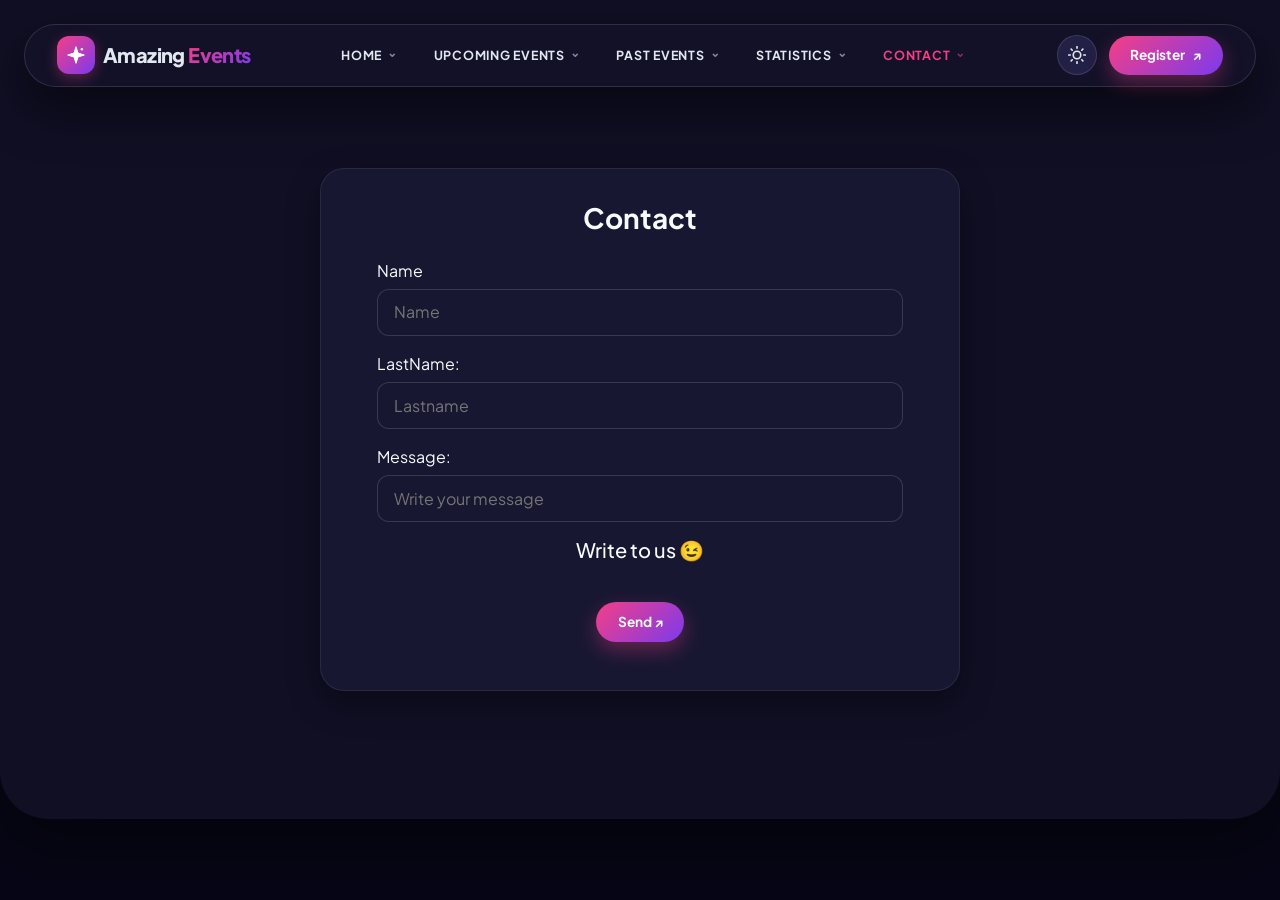
<file: pages/contact.html>
<!DOCTYPE html>
<html lang="en" data-theme="dark">
  <head>
    <meta charset="UTF-8" />
    <meta http-equiv="X-UA-Compatible" content="IE=edge" />
    <meta name="viewport" content="width=device-width, initial-scale=1.0" />
    <script>
      (function () {
        const savedTheme = localStorage.getItem("theme") || "dark";
        document.documentElement.setAttribute("data-theme", savedTheme);
      })();
    </script>
    <style>
      html,
      body {
        background-color: #070616;
        color: #ffffff;
      }
      html[data-theme="light"],
      html[data-theme="light"] body {
        background-color: #0c0926;
        color: #111827;
      }
    </style>
    <link
      href="https://cdn.jsdelivr.net/npm/bootstrap@5.3.2/dist/css/bootstrap.min.css"
      rel="stylesheet"
      integrity="sha384-T3c6CoIi6uLrA9TneNEoa7RxnatzjcDSCmG1MXxSR1GAsXEV/Dwwykc2MPK8M2HN"
      crossorigin="anonymous"
    />
    <link rel="icon" href="../assets/favicon.svg" type="image/svg+xml" />
    <link rel="stylesheet" href="../style.css" />
    <title>Amazing Events — Contact</title>
  </head>
  <body>
    <nav class="navbar navbar-expand-lg motivec-navbar">
      <div class="container-fluid px-2">
        <a class="navbar-brand d-flex align-items-center gap-2" href="../index.html">
          <span class="brand-icon">
            <svg width="20" height="20" viewBox="0 0 24 24" fill="none" xmlns="http://www.w3.org/2000/svg" aria-hidden="true">
              <path d="M12 2L14.4 9.6L22 12L14.4 14.4L12 22L9.6 14.4L2 12L9.6 9.6L12 2Z" fill="#ffffff" stroke="#ffffff" stroke-width="1.2" stroke-linejoin="round"/>
              <circle cx="19" cy="5" r="1.5" fill="#ffffff" opacity="0.9"/>
            </svg>
          </span>
          <span class="brand-text">Amazing <span class="brand-text-accent">Events</span></span>
        </a>

        <button
          class="navbar-toggler"
          type="button"
          data-bs-toggle="collapse"
          data-bs-target="#navbarNav"
          aria-controls="navbarNav"
          aria-expanded="false"
          aria-label="Toggle navigation"
        >
          <span class="navbar-toggler-icon"></span>
        </button>

        <div
          class="collapse navbar-collapse justify-content-center"
          id="navbarNav"
        >
          <ul class="navbar-nav">
            <li class="nav-item">
              <a class="nav-link fw-bold" href="../index.html">Home</a>
            </li>
            <li class="nav-item">
              <a class="nav-link fw-bold" href="./uncomingEvents.html"
                >Upcoming Events</a
              >
            </li>
            <li class="nav-item">
              <a class="nav-link fw-bold" href="./pastEvents.html">Past Events</a>
            </li>
            <li class="nav-item">
              <a class="nav-link fw-bold" href="./stats.html">Statistics</a>
            </li>
            <li class="nav-item">
              <a
                class="nav-link active fw-bold"
                aria-current="page"
                href="./contact.html"
                >Contact</a
              >
            </li>
          </ul>
        </div>

        <div class="motivec-nav-actions d-none d-lg-flex">
          <button
            type="button"
            id="themeToggleBtn"
            class="theme-toggle-btn"
            aria-label="Toggle dark and light theme"
            title="Switch Theme (Dark / Light)"
          >
            <svg class="sun-icon" width="18" height="18" viewBox="0 0 24 24" fill="none" stroke="currentColor" stroke-width="2.2" stroke-linecap="round" stroke-linejoin="round">
              <circle cx="12" cy="12" r="5"></circle>
              <line x1="12" y1="1" x2="12" y2="3"></line>
              <line x1="12" y1="21" x2="12" y2="23"></line>
              <line x1="4.22" y1="4.22" x2="5.64" y2="5.64"></line>
              <line x1="18.36" y1="18.36" x2="19.78" y2="19.78"></line>
              <line x1="1" y1="12" x2="3" y2="12"></line>
              <line x1="21" y1="12" x2="23" y2="12"></line>
              <line x1="4.22" y1="19.78" x2="5.64" y2="18.36"></line>
              <line x1="18.36" y1="5.64" x2="19.78" y2="4.22"></line>
            </svg>
            <svg class="moon-icon" width="17" height="17" viewBox="0 0 24 24" fill="none" stroke="currentColor" stroke-width="2.2" stroke-linecap="round" stroke-linejoin="round">
              <path d="M21 12.79A9 9 0 1 1 11.21 3 7 7 0 0 0 21 12.79z"></path>
            </svg>
          </button>

          <a href="./contact.html" class="btn-motivec-cta">
            <span>Register</span>
            <span>↗</span>
          </a>
        </div>
      </div>
    </nav>

    <main class="motivec-main-sheet" style="padding-top: 7.5rem;">
      <div class="motivec-container">
        <div class="d-flex justify-content-center p-3">
          <div
            class="contact card-detail d-flex flex-column justify-content-center align-itmes-center"
            style="width: 100%; max-width: 640px;"
          >
            <div
              class="card-body d-flex justify-content-center flex-column align-items-center"
            >
              <h3 class="card-title fw-bold">Contact</h3>
            </div>
            <div
              class="card-body d-flex justify-content-center flex-column align-items-center w-100"
            >
              <div class="p-3 w-100">
                <label class="card-title d-flex flex-column p-2 w-100"
                  >Name<input type="text" placeholder="Name" required />
                </label>
                <label class="card-title d-flex flex-column p-2 w-100"
                  >LastName: <input type="text" placeholder="Lastname" required
                /></label>
                <label class="card-title d-flex flex-column p-2 w-100"
                  >Message:<input
                    type="text"
                    placeholder="Write your message"
                    required
                /></label>
                <div>
                  <div class="p-2 text-center">
                    <h5 class="card-title">Write to us 😉</h5>
                  </div>
                </div>
              </div>
            </div>
            <div class="d-flex justify-content-center p-3">
              <a id="send" href="#" class="btn btn-motivec-cta">Send ↗</a>
            </div>
          </div>
        </div>
      </div>
    </main>

    <script src="../contact.js"></script>
    <script
      src="https://cdn.jsdelivr.net/npm/bootstrap@5.3.2/dist/js/bootstrap.bundle.min.js"
      integrity="sha384-C6RzsynM9kWDrMNeT87bh95OGNyZPhcTNXj1NW7RuBCsyN/o0jlpcV8Qyq46cDfL"
      crossorigin="anonymous"
    ></script>
    <script>
      (function () {
        const toggleBtn = document.getElementById("themeToggleBtn");
        if (!toggleBtn) return;
        toggleBtn.addEventListener("click", function () {
          const root = document.documentElement;
          const current = root.getAttribute("data-theme") || "dark";
          const next = current === "dark" ? "light" : "dark";
          root.setAttribute("data-theme", next);
          localStorage.setItem("theme", next);
        });
      })();
    </script>
  </body>
</html>
</file>
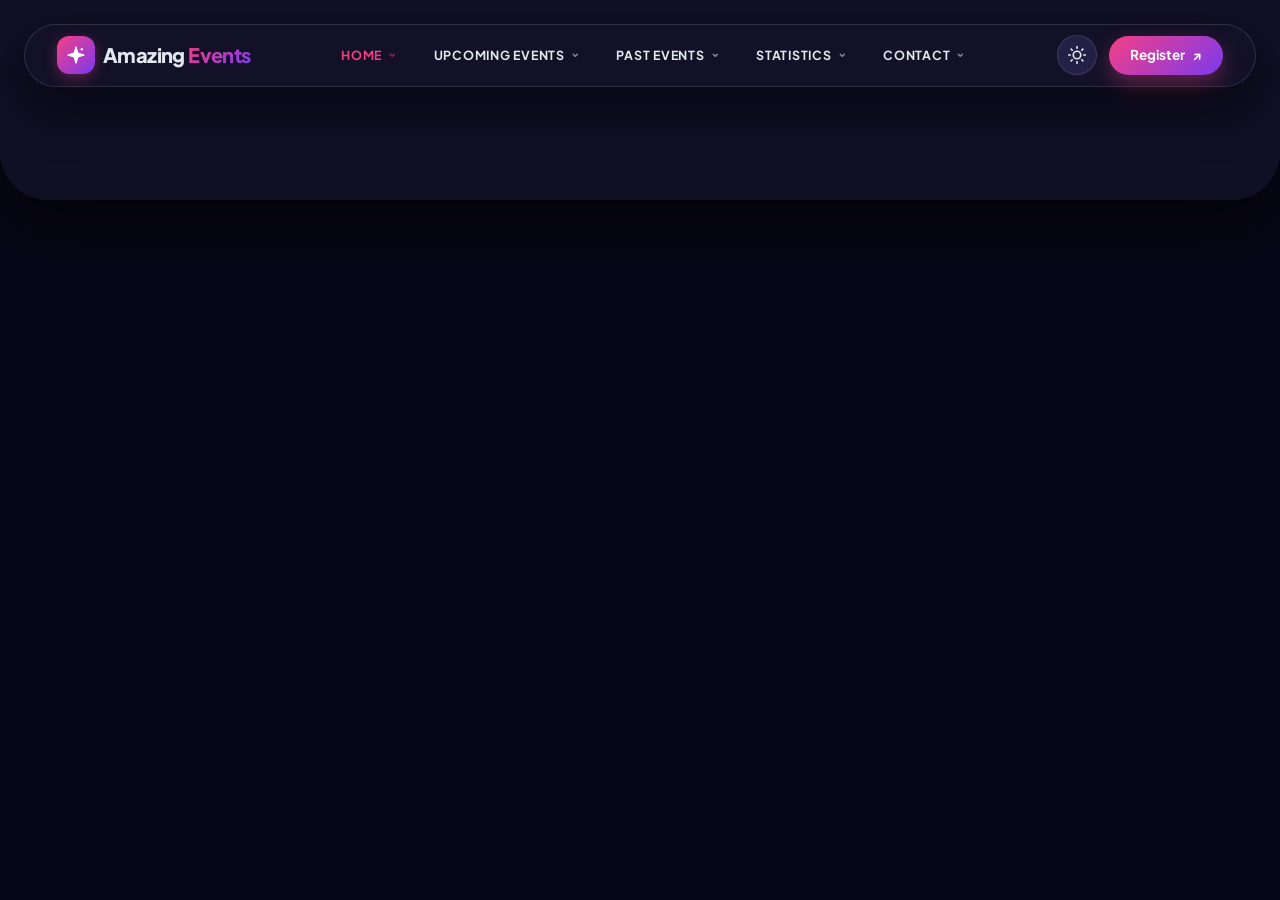
<file: pages/details.html>
<!DOCTYPE html>
<html lang="en" data-theme="dark">
  <head>
    <meta charset="UTF-8" />
    <meta http-equiv="X-UA-Compatible" content="IE=edge" />
    <meta name="viewport" content="width=device-width, initial-scale=1.0" />
    <script>
      (function () {
        const savedTheme = localStorage.getItem("theme") || "dark";
        document.documentElement.setAttribute("data-theme", savedTheme);
      })();
    </script>
    <style>
      html,
      body {
        background-color: #070616;
        color: #ffffff;
      }
      html[data-theme="light"],
      html[data-theme="light"] body {
        background-color: #0c0926;
        color: #111827;
      }
    </style>
    <link
      href="https://cdn.jsdelivr.net/npm/bootstrap@5.3.2/dist/css/bootstrap.min.css"
      rel="stylesheet"
      integrity="sha384-T3c6CoIi6uLrA9TneNEoa7RxnatzjcDSCmG1MXxSR1GAsXEV/Dwwykc2MPK8M2HN"
      crossorigin="anonymous"
    />
    <link rel="icon" href="../assets/favicon.svg" type="image/svg+xml" />
    <link rel="stylesheet" href="../style.css" />
    <title>Amazing Events — Details</title>
  </head>
  <body>
    <nav class="navbar navbar-expand-lg motivec-navbar">
      <div class="container-fluid px-2">
        <a class="navbar-brand d-flex align-items-center gap-2" href="../index.html">
          <span class="brand-icon">
            <svg width="20" height="20" viewBox="0 0 24 24" fill="none" xmlns="http://www.w3.org/2000/svg" aria-hidden="true">
              <path d="M12 2L14.4 9.6L22 12L14.4 14.4L12 22L9.6 14.4L2 12L9.6 9.6L12 2Z" fill="#ffffff" stroke="#ffffff" stroke-width="1.2" stroke-linejoin="round"/>
              <circle cx="19" cy="5" r="1.5" fill="#ffffff" opacity="0.9"/>
            </svg>
          </span>
          <span class="brand-text">Amazing <span class="brand-text-accent">Events</span></span>
        </a>

        <button
          class="navbar-toggler"
          type="button"
          data-bs-toggle="collapse"
          data-bs-target="#navbarNav"
          aria-controls="navbarNav"
          aria-expanded="false"
          aria-label="Toggle navigation"
        >
          <span class="navbar-toggler-icon"></span>
        </button>

        <div
          class="collapse navbar-collapse justify-content-center"
          id="navbarNav"
        >
          <ul class="navbar-nav">
            <li class="nav-item">
              <a
                class="nav-link active fw-bold"
                aria-current="page"
                href="../index.html"
                >Home</a
              >
            </li>
            <li class="nav-item">
              <a class="nav-link fw-bold" href="./uncomingEvents.html"
                >Upcoming Events</a
              >
            </li>
            <li class="nav-item">
              <a class="nav-link fw-bold" href="./pastEvents.html">Past Events</a>
            </li>
            <li class="nav-item">
              <a class="nav-link fw-bold" href="./stats.html">Statistics</a>
            </li>
            <li class="nav-item">
              <a class="nav-link fw-bold" href="./contact.html">Contact</a>
            </li>
          </ul>
        </div>

        <div class="motivec-nav-actions d-none d-lg-flex">
          <button
            type="button"
            id="themeToggleBtn"
            class="theme-toggle-btn"
            aria-label="Toggle dark and light theme"
            title="Switch Theme (Dark / Light)"
          >
            <svg class="sun-icon" width="18" height="18" viewBox="0 0 24 24" fill="none" stroke="currentColor" stroke-width="2.2" stroke-linecap="round" stroke-linejoin="round">
              <circle cx="12" cy="12" r="5"></circle>
              <line x1="12" y1="1" x2="12" y2="3"></line>
              <line x1="12" y1="21" x2="12" y2="23"></line>
              <line x1="4.22" y1="4.22" x2="5.64" y2="5.64"></line>
              <line x1="18.36" y1="18.36" x2="19.78" y2="19.78"></line>
              <line x1="1" y1="12" x2="3" y2="12"></line>
              <line x1="21" y1="12" x2="23" y2="12"></line>
              <line x1="4.22" y1="19.78" x2="5.64" y2="18.36"></line>
              <line x1="18.36" y1="5.64" x2="19.78" y2="4.22"></line>
            </svg>
            <svg class="moon-icon" width="17" height="17" viewBox="0 0 24 24" fill="none" stroke="currentColor" stroke-width="2.2" stroke-linecap="round" stroke-linejoin="round">
              <path d="M21 12.79A9 9 0 1 1 11.21 3 7 7 0 0 0 21 12.79z"></path>
            </svg>
          </button>

          <a href="./contact.html" class="btn-motivec-cta">
            <span>Register</span>
            <span>↗</span>
          </a>
        </div>
      </div>
    </nav>

    <main class="motivec-main-sheet" style="padding-top: 7.5rem;">
      <div class="motivec-container">
        <div id="card-details"></div>
      </div>
    </main>

    <script
      src="https://cdn.jsdelivr.net/npm/bootstrap@5.3.2/dist/js/bootstrap.bundle.min.js"
      integrity="sha384-C6RzsynM9kWDrMNeT87bh95OGNyZPhcTNXj1NW7RuBCsyN/o0jlpcV8Qyq46cDfL"
      crossorigin="anonymous"
    ></script>
    <script src="../dataNew.js"></script>
    <script src="../details.js"></script>
    <script>
      (function () {
        const toggleBtn = document.getElementById("themeToggleBtn");
        if (!toggleBtn) return;
        toggleBtn.addEventListener("click", function () {
          const root = document.documentElement;
          const current = root.getAttribute("data-theme") || "dark";
          const next = current === "dark" ? "light" : "dark";
          root.setAttribute("data-theme", next);
          localStorage.setItem("theme", next);
        });
      })();
    </script>
  </body>
</html>
</file>
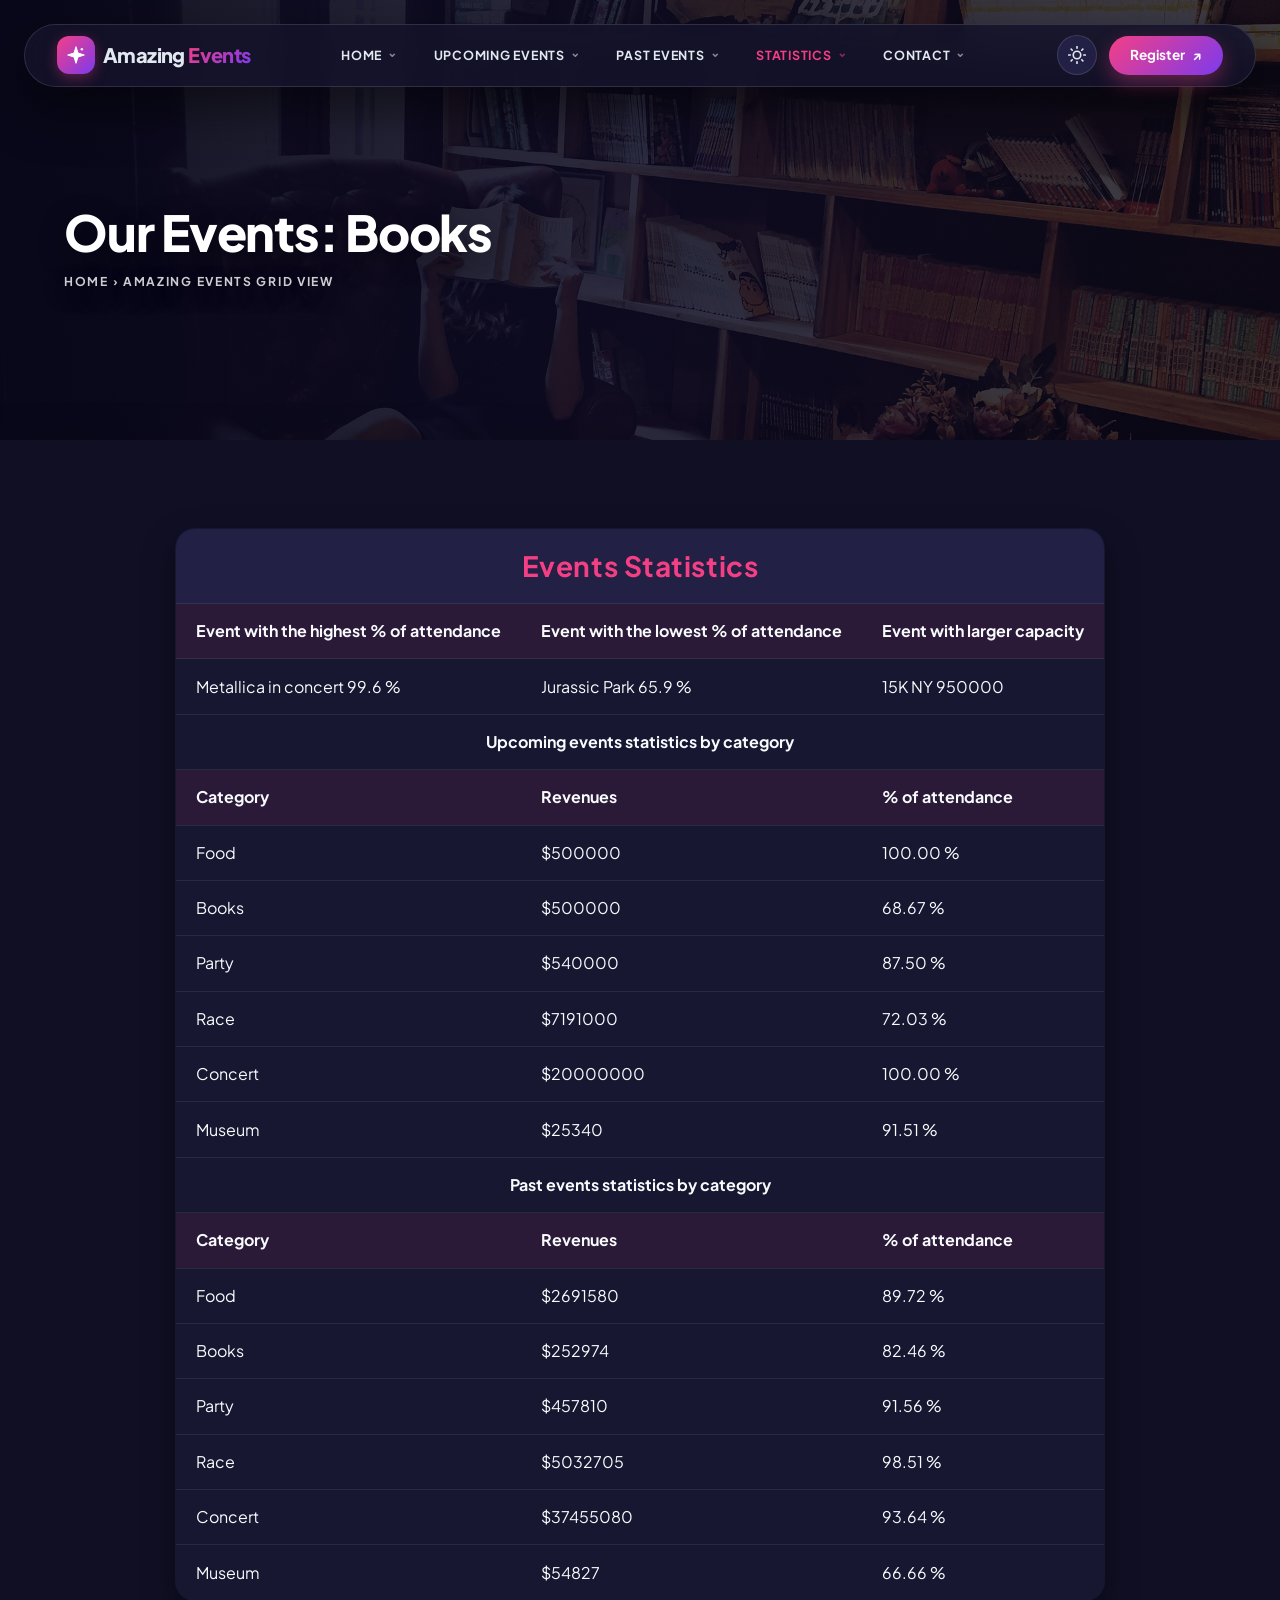
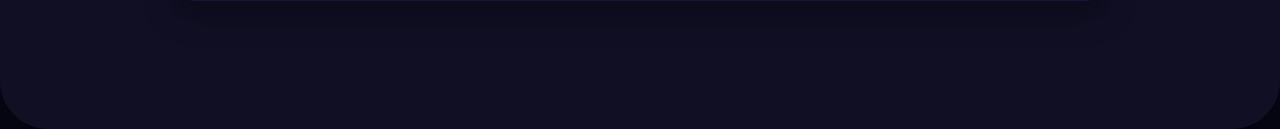
<file: pages/stats.html>
<!DOCTYPE html>
<html lang="en" data-theme="dark">
  <head>
    <meta charset="UTF-8" />
    <meta http-equiv="X-UA-Compatible" content="IE=edge" />
    <meta name="viewport" content="width=device-width, initial-scale=1.0" />
    <title>Amazing Events — Statistics</title>
    <script>
      (function () {
        const savedTheme = localStorage.getItem("theme") || "dark";
        document.documentElement.setAttribute("data-theme", savedTheme);
      })();
    </script>
    <style>
      html,
      body {
        background-color: #070616;
        color: #ffffff;
      }
      html[data-theme="light"],
      html[data-theme="light"] body {
        background-color: #0c0926;
        color: #111827;
      }
    </style>
    <link
      href="https://cdn.jsdelivr.net/npm/bootstrap@5.3.2/dist/css/bootstrap.min.css"
      rel="stylesheet"
      integrity="sha384-T3c6CoIi6uLrA9TneNEoa7RxnatzjcDSCmG1MXxSR1GAsXEV/Dwwykc2MPK8M2HN"
      crossorigin="anonymous"
    />
    <link rel="stylesheet" href="../style.css" />
    <link rel="icon" href="../assets/favicon.svg" type="image/svg+xml" />
  </head>

  <body class="body">
    <nav class="navbar navbar-expand-lg motivec-navbar">
      <div class="container-fluid px-2">
        <a class="navbar-brand d-flex align-items-center gap-2" href="../index.html">
          <span class="brand-icon">
            <svg width="20" height="20" viewBox="0 0 24 24" fill="none" xmlns="http://www.w3.org/2000/svg" aria-hidden="true">
              <path d="M12 2L14.4 9.6L22 12L14.4 14.4L12 22L9.6 14.4L2 12L9.6 9.6L12 2Z" fill="#ffffff" stroke="#ffffff" stroke-width="1.2" stroke-linejoin="round"/>
              <circle cx="19" cy="5" r="1.5" fill="#ffffff" opacity="0.9"/>
            </svg>
          </span>
          <span class="brand-text">Amazing <span class="brand-text-accent">Events</span></span>
        </a>

        <button
          class="navbar-toggler"
          type="button"
          data-bs-toggle="collapse"
          data-bs-target="#navbarNav"
          aria-controls="navbarNav"
          aria-expanded="false"
          aria-label="Toggle navigation"
        >
          <span class="navbar-toggler-icon"></span>
        </button>

        <div
          class="collapse navbar-collapse justify-content-center"
          id="navbarNav"
        >
          <ul class="navbar-nav">
            <li class="nav-item">
              <a class="nav-link fw-bold" href="../index.html">Home</a>
            </li>
            <li class="nav-item">
              <a class="nav-link fw-bold" href="./uncomingEvents.html"
                >Upcoming Events</a
              >
            </li>
            <li class="nav-item">
              <a class="nav-link fw-bold" href="./pastEvents.html"
                >Past Events</a
              >
            </li>
            <li class="nav-item">
              <a
                class="nav-link active fw-bold"
                aria-current="page"
                href="#"
                >Statistics</a
              >
            </li>
            <li class="nav-item">
              <a class="nav-link fw-bold" href="./contact.html">Contact</a>
            </li>
          </ul>
        </div>

        <div class="motivec-nav-actions d-none d-lg-flex">
          <button
            type="button"
            id="themeToggleBtn"
            class="theme-toggle-btn"
            aria-label="Toggle dark and light theme"
            title="Switch Theme (Dark / Light)"
          >
            <svg class="sun-icon" width="18" height="18" viewBox="0 0 24 24" fill="none" stroke="currentColor" stroke-width="2.2" stroke-linecap="round" stroke-linejoin="round">
              <circle cx="12" cy="12" r="5"></circle>
              <line x1="12" y1="1" x2="12" y2="3"></line>
              <line x1="12" y1="21" x2="12" y2="23"></line>
              <line x1="4.22" y1="4.22" x2="5.64" y2="5.64"></line>
              <line x1="18.36" y1="18.36" x2="19.78" y2="19.78"></line>
              <line x1="1" y1="12" x2="3" y2="12"></line>
              <line x1="21" y1="12" x2="23" y2="12"></line>
              <line x1="4.22" y1="19.78" x2="5.64" y2="18.36"></line>
              <line x1="18.36" y1="5.64" x2="19.78" y2="4.22"></line>
            </svg>
            <svg class="moon-icon" width="17" height="17" viewBox="0 0 24 24" fill="none" stroke="currentColor" stroke-width="2.2" stroke-linecap="round" stroke-linejoin="round">
              <path d="M21 12.79A9 9 0 1 1 11.21 3 7 7 0 0 0 21 12.79z"></path>
            </svg>
          </button>

          <a href="./contact.html" class="btn-motivec-cta">
            <span>Register</span>
            <span>↗</span>
          </a>
        </div>
      </div>
    </nav>

    <header>
      <div class="carousel-inner">
        <div class="carousel-item w-100 active" data-bs-interval="3000">
          <h2>Our Events: Books</h2>
          <img src="../assets/books.jpg" class="d-flex w-100" alt="..." />
        </div>
        <div class="carousel-item w-100" data-bs-interval="3000 ">
          <h2>Our Events: Cinema</h2>
          <img src="../assets/cinema.jpg" class="d-flex w-100 h-30" alt="..." />
        </div>
        <div class="carousel-item w-100" data-bs-interval="3000 ">
          <h2>Our Events: Concert</h2>
          <img src="../assets/concert.jpg" class="d-flex w-100" alt="..." />
        </div>
        <div class="carousel-item w-100" data-bs-interval="3000 ">
          <h2>Our Events: Food</h2>
          <img src="../assets/food.jpg" class="d-flex w-100" alt="..." />
        </div>
        <div class="carousel-item w-100" data-bs-interval="3000 ">
          <h2>Our Events: Museum</h2>
          <img src="../assets/museum.jpg" class="d-flex w-100" alt="..." />
        </div>
        <div class="carousel-item w-100" data-bs-interval="3000 ">
          <h2>Our Events: Party</h2>
          <img src="../assets/party.jpg" class="d-flex w-100" alt="..." />
        </div>
        <div class="carousel-item w-100" data-bs-interval="3000 ">
          <h2>Our Events: Race</h2>
          <img src="../assets/race.jpg" class="d-flex w-100" alt="..." />
        </div>
      </div>
    </header>

    <main class="motivec-main-sheet d-flex flex-column flex-grow-1">
      <div class="motivec-container">
        <div class="sectiondelstats">
          <table class="table container w-100">
            <thead>
              <tr>
                <th colspan="3" class="fs-3 fw-bold text-center py-3">
                  Events Statistics
                </th>
              </tr>
            </thead>
            <tbody id="cuerpo1" class="w-100"></tbody>
          </table>
        </div>
      </div>
    </main>

    <script
      src="https://cdn.jsdelivr.net/npm/bootstrap@5.3.2/dist/js/bootstrap.bundle.min.js"
      integrity="sha384-C6RzsynM9kWDrMNeT87bh95OGNyZPhcTNXj1NW7RuBCsyN/o0jlpcV8Qyq46cDfL"
      crossorigin="anonymous"
    ></script>
    <script src="../dataNew.js"></script>
    <script src="../stats.js"></script>
    <script>
      (function () {
        const toggleBtn = document.getElementById("themeToggleBtn");
        if (!toggleBtn) return;
        toggleBtn.addEventListener("click", function () {
          const root = document.documentElement;
          const current = root.getAttribute("data-theme") || "dark";
          const next = current === "dark" ? "light" : "dark";
          root.setAttribute("data-theme", next);
          localStorage.setItem("theme", next);
        });
      })();
    </script>
  </body>
</html>
</file>
<file: style.css>
/* ==========================================================================
   Motivec / Amazing Events - UI/UX Design System (Dark Default & Light Mode)
   ========================================================================== */

@import url('https://fonts.googleapis.com/css2?family=Plus+Jakarta+Sans:wght@400;500;600;700;800&display=swap');

:root,
[data-theme="dark"] {
  --font-family: 'Plus Jakarta Sans', -apple-system, BlinkMacSystemFont, 'Segoe UI', Roboto, sans-serif;
  --bs-body-bg: #070616;
  --bs-body-color: #f8fafc;

  /* Brand & Accents (from Motivec reference) */
  --accent-pink: #f43f85;
  --accent-pink-hover: #e11d74;
  --accent-purple: #7c3aed;
  --accent-gradient: linear-gradient(135deg, #f43f85 0%, #7c3aed 100%);
  --accent-glow: rgba(244, 63, 133, 0.35);

  /* Dark Theme (Default) Surfaces */
  --bg-outer: #070616;
  --bg-hero-overlay: linear-gradient(90deg, rgba(8, 7, 26, 0.92) 0%, rgba(13, 11, 38, 0.72) 50%, rgba(8, 7, 26, 0.55) 100%);
  --bg-navbar-pill: rgba(20, 19, 42, 0.88);
  --border-navbar-pill: rgba(255, 255, 255, 0.12);
  --shadow-navbar: 0 20px 50px rgba(0, 0, 0, 0.55);

  /* Main Content Sheet (Rounded Bottom Section) */
  --bg-main-sheet: #100f24;
  --bg-surface-card: #181732;
  --bg-surface-card-hover: #1f1e3f;
  --bg-surface-elevated: #222044;
  --border-card: rgba(255, 255, 255, 0.08);
  --border-card-hover: rgba(244, 63, 133, 0.45);
  --shadow-card: 0 12px 32px rgba(0, 0, 0, 0.35);
  --shadow-card-hover: 0 18px 42px rgba(0, 0, 0, 0.5), 0 0 25px rgba(244, 63, 133, 0.12);

  /* Text Colors */
  --text-primary: #f8fafc;
  --text-secondary: #94a3b8;
  --text-muted: #64748b;
  --text-nav: #e2e8f0;
  --text-on-accent: #ffffff;

  /* Form & Controls */
  --bg-input: #181732;
  --border-input: rgba(255, 255, 255, 0.14);
  --text-input: #f8fafc;
  --placeholder-input: #64748b;

  /* Footer & Newsletter (Deep Navy/Indigo) */
  --bg-footer: #070616;
  --bg-newsletter-input: #15142e;
  --text-footer: #ffffff;
  --text-footer-muted: #94a3b8;
  --border-footer: rgba(255, 255, 255, 0.08);
}

[data-theme="light"] {
  --bs-body-bg: #0c0926;
  --bs-body-color: #111827;
  /* Light Theme Surfaces (Matching Reference Image High-Contrast Sheet) */
  --bg-outer: #0c0926;
  --bg-hero-overlay: linear-gradient(90deg, rgba(10, 8, 32, 0.88) 0%, rgba(16, 12, 48, 0.65) 55%, rgba(10, 8, 32, 0.45) 100%);
  --bg-navbar-pill: #ffffff;
  --border-navbar-pill: rgba(15, 23, 42, 0.08);
  --shadow-navbar: 0 15px 40px rgba(0, 0, 0, 0.28);

  /* Main Content Sheet */
  --bg-main-sheet: #f7f7f9;
  --bg-surface-card: #ffffff;
  --bg-surface-card-hover: #ffffff;
  --bg-surface-elevated: #f1f5f9;
  --border-card: rgba(15, 23, 42, 0.07);
  --border-card-hover: rgba(244, 63, 133, 0.45);
  --shadow-card: 0 10px 28px rgba(15, 23, 42, 0.06);
  --shadow-card-hover: 0 18px 38px rgba(15, 23, 42, 0.12);

  /* Text Colors */
  --text-primary: #111827;
  --text-secondary: #6b7280;
  --text-muted: #9ca3af;
  --text-nav: #1e293b;
  --text-on-accent: #ffffff;

  /* Form & Controls */
  --bg-input: #ffffff;
  --border-input: #e2e8f0;
  --text-input: #0f172a;
  --placeholder-input: #94a3b8;

  /* Footer & Newsletter */
  --bg-footer: #0b0824;
  --bg-newsletter-input: #ffffff;
  --text-footer: #ffffff;
  --text-footer-muted: #94a3b8;
  --border-footer: rgba(255, 255, 255, 0.1);
}

/* ==========================================================================
   Base Reset & Global Typography
   ========================================================================== */
* {
  box-sizing: border-box;
}

html,
body {
  background-color: var(--bg-outer, #070616);
  color: var(--text-primary, #ffffff);
}

html {
  scroll-behavior: smooth;
}

body {
  font-family: var(--font-family);
  background-color: var(--bg-outer);
  color: var(--text-primary);
  margin: 0;
  padding: 0;
  overflow-x: hidden;
  transition: background-color 0.35s ease, color 0.35s ease;
}

/* ==========================================================================
   Floating Pill Navbar (Motivec Style)
   ========================================================================== */
.navbar.motivec-navbar {
  position: absolute;
  top: 1.5rem;
  left: 50%;
  transform: translateX(-50%);
  width: calc(100% - 3rem);
  max-width: 1260px;
  z-index: 1030;
  background: var(--bg-navbar-pill) !important;
  backdrop-filter: blur(16px);
  -webkit-backdrop-filter: blur(16px);
  border: 1px solid var(--border-navbar-pill);
  border-radius: 999px;
  padding: 0.65rem 1.5rem;
  box-shadow: var(--shadow-navbar);
  transition: all 0.35s ease;
}

.navbar-brand {
  margin-right: 0;
  padding: 0;
  text-decoration: none;
}

.brand-icon {
  width: 38px;
  height: 38px;
  border-radius: 12px;
  background: var(--accent-gradient);
  display: inline-flex;
  align-items: center;
  justify-content: center;
  color: #ffffff;
  box-shadow: 0 4px 14px var(--accent-glow);
  flex-shrink: 0;
  transition: transform 0.25s ease, box-shadow 0.25s ease;
}

.navbar-brand:hover .brand-icon {
  transform: rotate(-6deg) scale(1.05);
  box-shadow: 0 6px 18px var(--accent-glow);
}

.brand-text {
  font-weight: 800;
  font-size: 1.25rem;
  letter-spacing: -0.03em;
  color: var(--text-nav);
  line-height: 1;
  transition: color 0.3s ease;
}

.brand-text-accent {
  background: var(--accent-gradient);
  -webkit-background-clip: text;
  background-clip: text;
  -webkit-text-fill-color: transparent;
  color: var(--accent-pink);
}

.motivec-brand {
  display: inline-flex;
  align-items: center;
  gap: 0.65rem;
  text-decoration: none;
  font-weight: 800;
  font-size: 1.35rem;
  letter-spacing: -0.03em;
  color: var(--text-nav) !important;
}

.motivec-brand-icon {
  width: 36px;
  height: 36px;
  border-radius: 10px;
  background: var(--accent-gradient);
  display: inline-flex;
  align-items: center;
  justify-content: center;
  color: #fff;
  box-shadow: 0 4px 14px var(--accent-glow);
}

.motivec-brand-icon img {
  width: 22px;
  height: 22px;
  object-fit: contain;
  filter: brightness(0) invert(1);
}

.motivec-navbar .navbar-nav {
  gap: 0.35rem;
}

.motivec-navbar .nav-link {
  color: var(--text-nav) !important;
  font-size: 0.78rem;
  font-weight: 700;
  text-transform: uppercase;
  letter-spacing: 0.06em;
  padding: 0.55rem 0.95rem !important;
  border-radius: 999px;
  transition: color 0.25s ease, background-color 0.25s ease;
  display: inline-flex;
  align-items: center;
  gap: 0.3rem;
}

.motivec-navbar .nav-link::after {
  content: "⌄";
  font-size: 0.75rem;
  opacity: 0.55;
  transform: translateY(-2px);
}

.motivec-navbar .nav-link:hover,
.motivec-navbar .nav-link.active {
  color: var(--accent-pink) !important;
}

/* Navbar Right Actions */
.motivec-nav-actions {
  display: flex;
  align-items: center;
  gap: 0.75rem;
}

.motivec-icon-btn {
  width: 38px;
  height: 38px;
  border-radius: 50%;
  border: 1px solid var(--border-navbar-pill);
  background: transparent;
  color: var(--text-nav);
  display: inline-flex;
  align-items: center;
  justify-content: center;
  cursor: pointer;
  position: relative;
  transition: all 0.25s ease;
}

.motivec-icon-btn:hover {
  color: var(--accent-pink);
  border-color: var(--accent-pink);
  transform: translateY(-1px);
}

.motivec-badge-dot {
  position: absolute;
  top: -2px;
  right: -2px;
  width: 16px;
  height: 16px;
  border-radius: 50%;
  background: var(--accent-pink);
  color: #fff;
  font-size: 0.62rem;
  font-weight: 700;
  display: flex;
  align-items: center;
  justify-content: center;
}

/* Theme Toggle Button */
.theme-toggle-btn {
  width: 40px;
  height: 40px;
  border-radius: 50%;
  border: 1px solid var(--border-navbar-pill);
  background: var(--bg-surface-elevated);
  color: var(--text-nav);
  display: inline-flex;
  align-items: center;
  justify-content: center;
  cursor: pointer;
  transition: all 0.3s cubic-bezier(0.4, 0, 0.2, 1);
}

[data-theme="light"] .theme-toggle-btn {
  background: #f1f5f9;
  color: #0f172a;
}

.theme-toggle-btn:hover {
  border-color: var(--accent-pink);
  color: var(--accent-pink);
  transform: rotate(12deg) scale(1.05);
}

.theme-toggle-btn .sun-icon {
  display: block;
}
.theme-toggle-btn .moon-icon {
  display: none;
}

[data-theme="light"] .theme-toggle-btn .sun-icon {
  display: none;
}
[data-theme="light"] .theme-toggle-btn .moon-icon {
  display: block;
}

/* Gradient Register CTA */
.btn-motivec-cta {
  background: var(--accent-gradient);
  color: #ffffff !important;
  font-size: 0.85rem;
  font-weight: 700;
  padding: 0.6rem 1.35rem;
  border-radius: 999px;
  border: none;
  text-decoration: none;
  display: inline-flex;
  align-items: center;
  gap: 0.45rem;
  box-shadow: 0 8px 20px var(--accent-glow);
  transition: transform 0.25s ease, box-shadow 0.25s ease, opacity 0.25s ease;
}

.btn-motivec-cta:hover {
  transform: translateY(-2px);
  box-shadow: 0 12px 26px rgba(244, 63, 133, 0.5);
  color: #ffffff !important;
}

/* Mobile Toggler */
.motivec-navbar .navbar-toggler {
  border: 1px solid var(--border-navbar-pill);
  padding: 0.4rem 0.65rem;
  border-radius: 12px;
  color: var(--text-nav);
}

[data-theme="dark"] .motivec-navbar .navbar-toggler-icon {
  filter: invert(1) brightness(200%);
}

/* ==========================================================================
   Hero Header / Carousel Banner
   ========================================================================== */
header {
  position: relative;
  height: 440px;
  min-height: 400px;
  width: 100%;
  display: flex;
  justify-content: center;
  align-items: center;
  overflow: hidden;
  background-color: #070616;
}

#carouselExampleInterval,
header .carousel-inner,
header .carousel-item {
  width: 100% !important;
  height: 100% !important;
}

.carousel-item {
  position: relative;
}

.carousel-item::after {
  content: "";
  position: absolute;
  inset: 0;
  background: var(--bg-hero-overlay);
  z-index: 1;
}

.carousel-item img {
  width: 100%;
  height: 440px !important;
  object-fit: cover !important;
  object-position: center 30%;
  filter: brightness(55%) contrast(1.08);
  transform: scale(1.02);
  transition: transform 6s ease;
}

.carousel-item.active img {
  transform: scale(1);
}

/* Left-aligned Hero Title & Breadcrumb (matching "Blog Grid View") */
.carousel-item h2 {
  position: absolute;
  top: 56%;
  left: max(5%, calc((100vw - 1200px) / 2 + 1rem));
  transform: translateY(-50%);
  z-index: 3;
  color: #ffffff;
  text-align: left;
  font-size: clamp(2rem, 4vw, 3.1rem);
  font-weight: 800;
  letter-spacing: -0.025em;
  margin: 0;
  line-height: 1.15;
  text-shadow: 0 8px 28px rgba(0, 0, 0, 0.45);
}

.carousel-item h2::after {
  content: "HOME   ›   AMAZING EVENTS GRID VIEW";
  display: block;
  font-size: 0.76rem;
  font-weight: 700;
  letter-spacing: 0.14em;
  color: rgba(255, 255, 255, 0.8);
  margin-top: 0.85rem;
  text-transform: uppercase;
}

.carousel-control-prev,
.carousel-control-next {
  width: 5%;
  z-index: 4;
  opacity: 0.35;
}

.carousel-control-prev:hover,
.carousel-control-next:hover {
  opacity: 0.9;
}

/* ==========================================================================
   Main Content Sheet (Rounded Bottom Card Sheet like Reference)
   ========================================================================== */
.motivec-main-sheet {
  position: relative;
  z-index: 5;
  background-color: var(--bg-main-sheet);
  border-radius: 0 0 48px 48px;
  padding: 3.5rem 1.5rem 5rem;
  box-shadow: 0 28px 60px rgba(0, 0, 0, 0.45);
  transition: background-color 0.35s ease;
}

.motivec-container {
  max-width: 1200px;
  margin: 0 auto;
}

/* ==========================================================================
   Filter & Search Toolbar
   ========================================================================== */
.motivec-toolbar {
  max-width: 1180px;
  margin: 0 auto 2.5rem;
  display: flex;
  flex-wrap: wrap;
  align-items: center;
  justify-content: space-between;
  gap: 1rem;
  padding: 1rem 1.35rem;
  background: var(--bg-surface-card);
  border: 1px solid var(--border-card);
  border-radius: 20px;
  box-shadow: var(--shadow-card);
}

#checksInputs {
  padding: 0 !important;
  margin: 0 !important;
}

#categories {
  background: var(--accent-gradient);
  color: #ffffff;
  border: none;
  border-radius: 999px;
  padding: 0.65rem 1.4rem;
  font-weight: 700;
  font-size: 0.84rem;
  letter-spacing: 0.03em;
  display: inline-flex;
  align-items: center;
  gap: 0.5rem;
  box-shadow: 0 6px 18px var(--accent-glow);
  transition: all 0.25s ease;
}

#categories::before {
  content: "✦";
  font-size: 0.9rem;
}

#categories:hover {
  transform: translateY(-2px);
  box-shadow: 0 10px 24px rgba(244, 63, 133, 0.5);
  color: #ffffff;
}

.checksFather {
  flex: 1;
  max-width: 420px;
  min-width: 240px;
}

.checksFather > div[role="search"] {
  width: 100%;
  justify-content: flex-end !important;
}

#searchInput.form-control {
  width: 100% !important;
  background-color: var(--bg-input);
  border: 1px solid var(--border-input);
  color: var(--text-input);
  border-radius: 999px;
  padding: 0.65rem 1.25rem !important;
  font-size: 0.9rem;
  font-weight: 500;
  box-shadow: none;
  transition: all 0.25s ease;
}

#searchInput.form-control::placeholder {
  color: var(--placeholder-input);
}

#searchInput.form-control:focus {
  border-color: var(--accent-pink);
  box-shadow: 0 0 0 3px rgba(244, 63, 133, 0.2);
}

/* ==========================================================================
   2-Column Horizontal Card Grid (Matching Reference Image Layout)
   ========================================================================== */
#cards {
  max-width: 1180px;
  margin: 0 auto !important;
  display: grid !important;
  grid-template-columns: repeat(2, minmax(0, 1fr));
  gap: 2.25rem 2.5rem !important;
  padding: 0.5rem 0;
}

#cards .card {
  width: 100% !important;
  display: flex !important;
  flex-direction: row !important;
  align-items: center;
  gap: 1.5rem;
  background: var(--bg-surface-card);
  border: 1px solid var(--border-card);
  border-radius: 22px;
  padding: 1.15rem;
  box-shadow: var(--shadow-card);
  transition: transform 0.3s cubic-bezier(0.22, 1, 0.36, 1),
              box-shadow 0.3s ease,
              border-color 0.3s ease,
              background-color 0.3s ease;
  overflow: hidden;
}

#cards .card:hover {
  transform: translateY(-5px);
  background-color: var(--bg-surface-card-hover);
  border-color: var(--border-card-hover);
  box-shadow: var(--shadow-card-hover);
  color: var(--text-primary);
}

/* Left Rounded Thumbnail Image */
#cards .card-img-top {
  width: 215px !important;
  min-width: 215px;
  height: 170px !important;
  object-fit: cover;
  border-radius: 16px !important;
  flex-shrink: 0;
  transition: transform 0.45s ease;
}

#cards .card:hover .card-img-top {
  transform: scale(1.04);
}

/* Right Content Column */
#cards .card-body {
  padding: 0.25rem 0.5rem 0.25rem 0 !important;
  display: flex !important;
  flex-direction: column !important;
  align-items: flex-start !important;
  justify-content: center !important;
  text-align: left;
  flex: 1;
  min-width: 0;
}

/* Dynamic Pink Pill Badge + Date Meta Line (Matching Reference) */
#cards .card-body::before {
  content: "EVENT  •  27 FEBRUARY, 2024";
  display: inline-block;
  font-size: 0.68rem;
  font-weight: 800;
  letter-spacing: 0.06em;
  text-transform: uppercase;
  color: #ffffff;
  background: linear-gradient(90deg, var(--accent-pink) 0%, var(--accent-pink) 42%, transparent 42.1%);
  padding: 0.28rem 0.65rem;
  border-radius: 999px;
  margin-bottom: 0.65rem;
  white-space: nowrap;
}

/* Adjust pseudo-badge so the date text sits cleanly beside the pink pill */
#cards .card-body::before {
  background: var(--accent-pink);
  content: "CONFERENCE";
  padding: 0.24rem 0.75rem;
  border-radius: 999px;
  box-shadow: 0 4px 10px rgba(244, 63, 133, 0.28);
}

/* Card Title (First h5) */
#cards .card-body h5.card-title:first-of-type {
  font-size: 1.22rem;
  font-weight: 800;
  line-height: 1.35;
  color: var(--text-primary);
  margin: 0.15rem 0 0.35rem;
  letter-spacing: -0.015em;
  display: -webkit-box;
  -webkit-line-clamp: 2;
  -webkit-box-orient: vertical;
  overflow: hidden;
}

/* Price / Meta Subtitle (Second h5) */
#cards .card-body h5.card-title:nth-of-type(2) {
  font-size: 0.82rem;
  font-weight: 600;
  color: var(--text-secondary);
  margin: 0 0 0.85rem;
  letter-spacing: 0.03em;
  text-transform: uppercase;
}

#cards .card-body h5.card-title:nth-of-type(2)::before {
  content: "27 FEBRUARY, 2024  •  ";
  color: var(--text-muted);
  font-weight: 600;
}

/* "Readmore ↗" Link Style for Card Button */
#cards .card-body .btn {
  background: transparent !important;
  border: none !important;
  padding: 0 !important;
  color: var(--text-primary) !important;
  font-size: 0.86rem;
  font-weight: 700;
  display: inline-flex;
  align-items: center;
  gap: 0.35rem;
  text-decoration: underline;
  text-underline-offset: 4px;
  text-decoration-color: var(--border-input);
  transition: color 0.25s ease, text-decoration-color 0.25s ease, transform 0.25s ease;
}

#cards .card-body .btn::after {
  content: "↗";
  font-size: 0.95rem;
  display: inline-block;
  transition: transform 0.25s ease;
}

#cards .card-body .btn:hover {
  color: var(--accent-pink) !important;
  text-decoration-color: var(--accent-pink);
}

#cards .card-body .btn:hover::after {
  transform: translate(2px, -2px);
}

/* ==========================================================================
   Modal Styling (Category Filter Modal)
   ========================================================================== */
.modal {
  z-index: 1065 !important;
}

.modal-backdrop {
  z-index: 1060 !important;
}

.modal-content {
  background-color: var(--bg-surface-card);
  color: var(--text-primary);
  border: 1px solid var(--border-card);
  border-radius: 24px;
  box-shadow: 0 25px 60px rgba(0, 0, 0, 0.55);
}

.modal-header {
  border-bottom: 1px solid var(--border-card);
  padding: 1.25rem 1.5rem;
}

.modal-footer {
  border-top: 1px solid var(--border-card);
  padding: 1rem 1.5rem;
}

.material-checkbox {
  display: inline-flex;
  align-items: center;
  gap: 0.55rem;
  padding: 0.55rem 1.1rem;
  margin: 0.35rem;
  border-radius: 999px;
  background: var(--bg-surface-elevated);
  border: 1px solid var(--border-card);
  color: var(--text-primary);
  font-size: 0.86rem;
  font-weight: 600;
  cursor: pointer;
  user-select: none;
  transition: all 0.2s ease;
}

.material-checkbox:hover {
  border-color: var(--accent-pink);
  transform: translateY(-1px);
}

.material-checkbox:has(input[type="checkbox"]:checked) {
  background: var(--accent-gradient);
  border-color: transparent;
  color: #ffffff;
  box-shadow: 0 6px 16px var(--accent-glow);
}

.material-checkbox input[type="checkbox"] {
  accent-color: var(--accent-pink);
  width: 16px;
  height: 16px;
  cursor: pointer;
  margin: 0;
}

/* ==========================================================================
   Details, Contact & Stats Views Compatibility
   ========================================================================== */
.card-detail {
  background: var(--bg-surface-card);
  color: var(--text-primary);
  border-radius: 24px;
  border: 1px solid var(--border-card);
  box-shadow: var(--shadow-card);
  padding: 2rem;
  margin: 2rem auto;
  transition: all 0.35s ease;
}

.card-detail:hover {
  background-color: var(--bg-surface-card-hover);
  color: var(--text-primary);
  border-color: var(--border-card-hover);
}

.card-detail .card-img-top {
  height: 340px;
  border-radius: 18px;
  object-fit: cover;
}

.contact input[type="text"] {
  background: var(--bg-input);
  border: 1px solid var(--border-input);
  color: var(--text-input);
  border-radius: 12px;
  padding: 0.65rem 1rem;
  margin-top: 0.4rem;
}

.sectiondelstats {
  display: flex;
  justify-content: center;
  padding: 2rem 1rem;
}

table.table {
  background: var(--bg-surface-card);
  color: var(--text-primary);
  border: 1px solid var(--border-card) !important;
  border-radius: 20px;
  overflow: hidden;
  box-shadow: var(--shadow-card);
  --bs-table-bg: transparent;
  --bs-table-color: var(--text-primary);
  --bs-table-border-color: var(--border-card);
}

table.table th,
table.table td {
  background-color: transparent !important;
  color: var(--text-primary) !important;
  border-color: var(--border-card) !important;
  padding: 0.95rem 1.25rem;
  vertical-align: middle;
}

table.table thead th {
  background: var(--bg-surface-elevated) !important;
  color: var(--accent-pink) !important;
  letter-spacing: 0.02em;
}

table.table tr[class*="fw-bold"] td,
table.table tr[class*="fw-bold"] th {
  background: rgba(244, 63, 133, 0.08) !important;
}

/* ==========================================================================
   Floating Side Dock & Scroll-to-Top Button (Matching Reference)
   ========================================================================== */
.motivec-side-dock {
  position: fixed;
  right: 0;
  top: 52%;
  transform: translateY(-50%);
  z-index: 1020;
  display: flex;
  flex-direction: column;
  gap: 0.35rem;
}

.motivec-dock-item {
  width: 42px;
  height: 42px;
  border-radius: 8px 0 0 8px;
  display: flex;
  align-items: center;
  justify-content: center;
  color: #ffffff;
  box-shadow: -4px 6px 16px rgba(0, 0, 0, 0.35);
  cursor: pointer;
  transition: transform 0.2s ease;
}

.motivec-dock-item:hover {
  transform: translateX(-3px);
}

.motivec-dock-item.dock-green {
  background: #65c13e;
}

.motivec-dock-item.dock-dark {
  background: #111118;
  border: 1px solid rgba(255, 255, 255, 0.12);
}

.btn-fixed#myBtn {
  position: fixed;
  bottom: 28px;
  right: 28px;
  left: auto;
  z-index: 1030;
  width: 46px;
  height: 46px;
  border-radius: 50%;
  background: rgba(244, 63, 133, 0.15);
  border: 1.5px solid var(--accent-pink);
  color: #ffffff;
  font-size: 0;
  display: flex;
  align-items: center;
  justify-content: center;
  box-shadow: 0 8px 24px rgba(0, 0, 0, 0.45);
  transition: all 0.25s ease;
}

.btn-fixed#myBtn::after {
  content: "⌃";
  font-size: 1.2rem;
  font-weight: 800;
  line-height: 1;
  color: var(--accent-pink);
}

.btn-fixed#myBtn:hover {
  background: var(--accent-pink);
  transform: translateY(-3px);
}

.btn-fixed#myBtn:hover::after {
  color: #ffffff;
}

/* ==========================================================================
   Motivec Newsletter & Footer Section
   ========================================================================== */
.motivec-footer {
  background: radial-gradient(circle at 12% 85%, rgba(244, 63, 133, 0.16) 0%, transparent 38%),
              radial-gradient(circle at 88% 20%, rgba(124, 58, 237, 0.18) 0%, transparent 42%),
              var(--bg-footer);
  color: var(--text-footer);
  padding: 5rem 1.5rem 2rem;
  position: relative;
  overflow: hidden;
}

.motivec-footer-container {
  max-width: 1180px;
  margin: 0 auto;
}

/* Newsletter Row */
.motivec-newsletter {
  display: flex;
  flex-wrap: wrap;
  align-items: center;
  justify-content: space-between;
  gap: 2rem;
  padding-bottom: 4.5rem;
  border-bottom: 1px solid var(--border-footer);
}

.motivec-newsletter h3 {
  font-size: clamp(1.65rem, 3vw, 2.35rem);
  font-weight: 800;
  line-height: 1.2;
  letter-spacing: -0.02em;
  margin: 0;
  max-width: 460px;
  text-transform: uppercase;
}

.motivec-newsletter-form {
  display: flex;
  align-items: center;
  background: #ffffff;
  border-radius: 999px;
  padding: 0.35rem 0.35rem 0.35rem 1.5rem;
  width: 100%;
  max-width: 460px;
  box-shadow: 0 14px 34px rgba(0, 0, 0, 0.35);
}

.motivec-newsletter-form input {
  border: none;
  outline: none;
  background: transparent;
  color: #0f172a;
  font-size: 0.9rem;
  width: 100%;
}

.motivec-newsletter-form input::placeholder {
  color: #94a3b8;
}

.motivec-newsletter-submit {
  width: 44px;
  height: 44px;
  border-radius: 50%;
  background: var(--accent-pink);
  color: #ffffff;
  border: none;
  display: inline-flex;
  align-items: center;
  justify-content: center;
  font-size: 1rem;
  font-weight: 700;
  flex-shrink: 0;
  cursor: pointer;
  transition: transform 0.25s ease, background-color 0.25s ease;
}

.motivec-newsletter-submit:hover {
  background: var(--accent-pink-hover);
  transform: scale(1.06);
}

/* Footer Columns */
.motivec-footer-grid {
  display: grid;
  grid-template-columns: 1.3fr 1.2fr 1.3fr 1fr;
  gap: 2.5rem;
  padding: 4rem 0 3.5rem;
}

.motivec-footer-col h6 {
  color: var(--text-footer-muted);
  font-size: 0.9rem;
  font-weight: 600;
  margin-bottom: 1.25rem;
}

.motivec-footer-links {
  display: grid;
  grid-template-columns: repeat(2, 1fr);
  gap: 0.65rem 1.5rem;
  list-style: none;
  padding: 0;
  margin: 0;
}

.motivec-footer-links a {
  color: #ffffff;
  text-decoration: none;
  font-size: 0.88rem;
  font-weight: 600;
  transition: color 0.2s ease;
}

.motivec-footer-links a:hover {
  color: var(--accent-pink);
}

.motivec-contact-mail {
  color: #cbd5e1;
  text-decoration: underline;
  font-size: 0.9rem;
  display: inline-block;
  margin-bottom: 0.6rem;
}

.motivec-contact-phone {
  font-size: 1.2rem;
  font-weight: 800;
  color: #ffffff;
  margin: 0;
}

.motivec-socials {
  display: flex;
  align-items: center;
  gap: 1.15rem;
}

.motivec-socials a {
  color: #ffffff;
  text-decoration: none;
  font-size: 1rem;
  font-weight: 700;
  opacity: 0.85;
  transition: opacity 0.2s ease, color 0.2s ease;
}

.motivec-socials a:hover {
  opacity: 1;
  color: var(--accent-pink);
}

/* Bottom Bar */
.motivec-footer-bottom {
  border-top: 1px solid var(--border-footer);
  padding-top: 1.75rem;
  display: flex;
  flex-wrap: wrap;
  align-items: center;
  justify-content: space-between;
  gap: 1rem;
  font-size: 0.8rem;
  color: var(--text-footer-muted);
}

.motivec-footer-bottom strong {
  color: #ffffff;
  font-size: 0.92rem;
}

.motivec-footer-legal {
  display: flex;
  gap: 1rem;
}

.motivec-footer-legal a {
  color: var(--text-footer-muted);
  text-decoration: none;
}

.motivec-footer-legal a:hover {
  color: #ffffff;
}

/* ==========================================================================
   Responsive Breakpoints
   ========================================================================== */
@media (max-width: 991.98px) {
  .navbar.motivec-navbar {
    border-radius: 24px;
    padding: 0.75rem 1.25rem;
  }

  #cards {
    grid-template-columns: 1fr;
  }

  .motivec-footer-grid {
    grid-template-columns: repeat(2, 1fr);
  }
}

@media (max-width: 575.98px) {
  #cards .card {
    flex-direction: column !important;
    align-items: stretch;
  }

  #cards .card-img-top {
    width: 100% !important;
    height: 200px !important;
  }

  .motivec-main-sheet {
    border-radius: 0 0 32px 32px;
    padding: 2.25rem 1rem 3.5rem;
  }

  .motivec-footer-grid {
    grid-template-columns: 1fr;
  }
}
</file>
